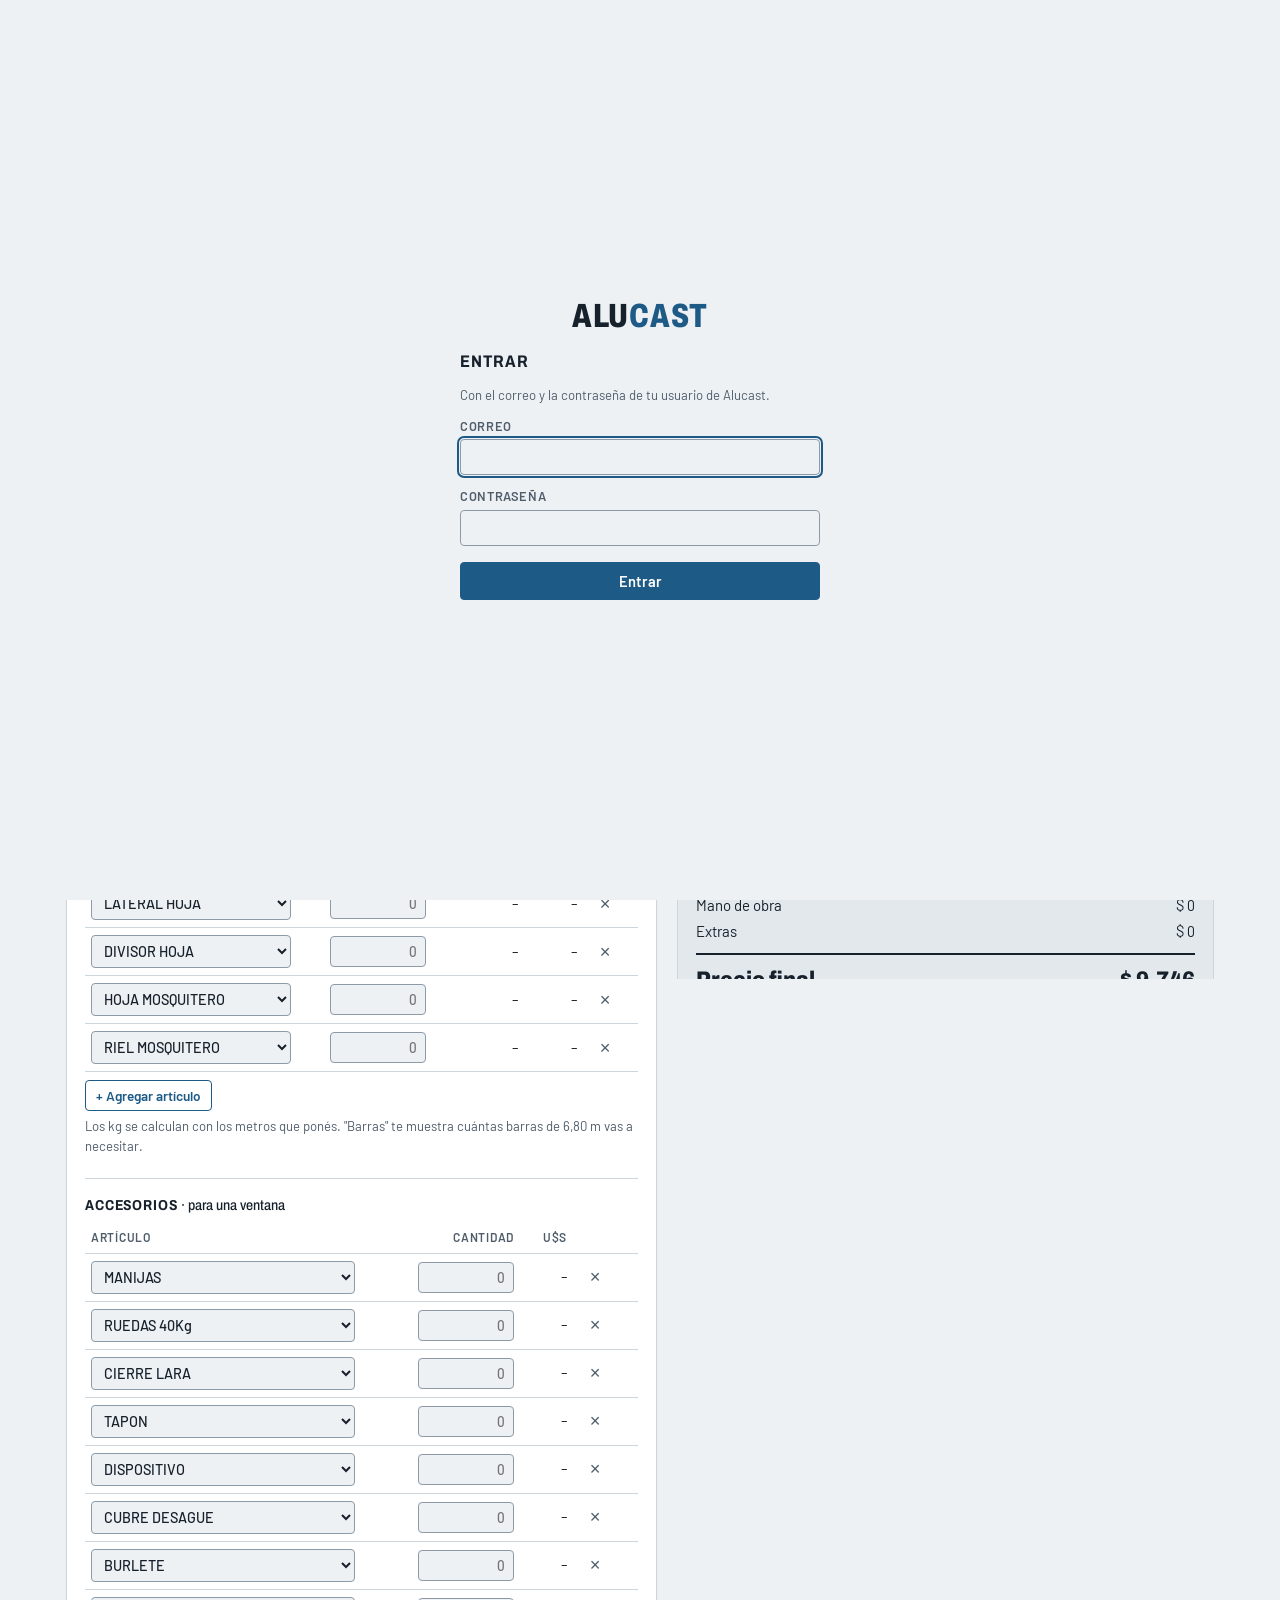
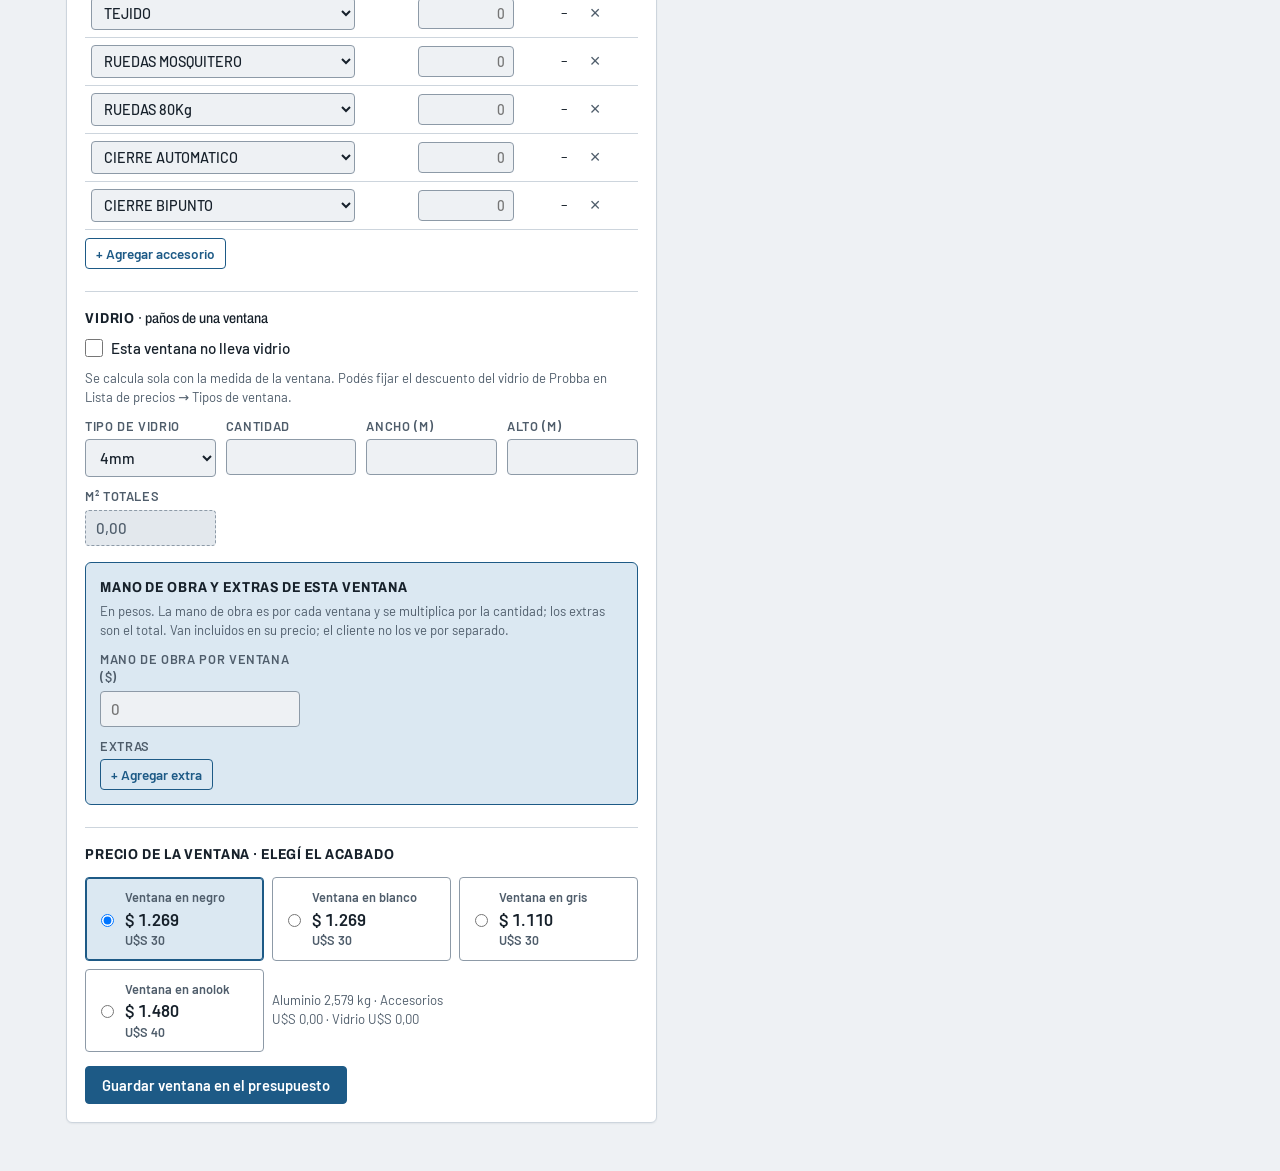
<file: fuente/codigo-fuente/resources/index.html>
<!doctype html>
<html lang="es">
<head>
  <meta charset="utf-8">
  <meta name="viewport" content="width=device-width,initial-scale=1,viewport-fit=cover">
  <!-- Seguridad: solo se ejecuta el código de la propia app (nada de afuera ni insertado en la página) -->
  <meta http-equiv="Content-Security-Policy" content="default-src 'self'; script-src 'self'; style-src 'self' 'unsafe-inline'; img-src 'self' data:; font-src 'self'; connect-src 'self' ws: http://127.0.0.1:* http://localhost:* https://joedpfvixhxbegdtgpky.supabase.co; object-src 'none'; base-uri 'none'; form-action 'none'">
  <meta name="theme-color" content="#1d5a86">
  <title>Presupuestos Alucast</title>
  <link rel="icon" type="image/png" href="icon-512.png">
  <link rel="stylesheet" href="css/estilos.css">
</head>
<body>

<div class="wrap">
  <header class="brand">
    <div class="marca">
      <!-- Menú desplegable (arriba a la izquierda) -->
      <div class="menu">
        <button class="menu-btn" id="menu-btn" aria-expanded="false" aria-controls="menu-panel" aria-label="Abrir menú">
          <span aria-hidden="true"></span><span aria-hidden="true"></span><span aria-hidden="true"></span>
        </button>
      </div>
      <div>
        <h1 class="logo">Alu<span>cast</span></h1>
        <div class="sub">Aberturas de aluminio · Presupuestador</div>
      </div>
    </div>
    <nav class="tabs" role="tablist" aria-label="Secciones">
      <button class="tab" role="tab" id="t-presu" aria-controls="v-presu" aria-selected="true">Presupuesto</button>
      <button class="tab" role="tab" id="t-hist" aria-controls="v-hist" aria-selected="false" tabindex="-1">Guardados</button>
      <button class="tab" role="tab" id="t-entregas" aria-controls="v-entregas" aria-selected="false" tabindex="-1">Por entregar <span class="badge" id="badge-ent" hidden></span></button>
      <button class="tab" role="tab" id="t-precios" aria-controls="v-precios" aria-selected="false" tabindex="-1">Lista de precios</button>
      <button class="tab" role="tab" id="t-backup" aria-controls="v-backup" aria-selected="false" tabindex="-1">Ajustes y copia</button>
    </nav>
  </header>

  <!-- ================= PRESUPUESTO ================= -->
  <div id="v-presu" class="grid" role="tabpanel" aria-labelledby="t-presu">
    <div class="stack">
      <section class="panel" id="dolar-box">
        <div class="dolar">
          <h2>Dólar</h2>
          <div class="dolar-ctrl" role="group" aria-label="Cotización del dólar">
            <button class="btn ghost flecha" id="d-bajar" aria-label="Bajar el dólar 0,50">▼</button>
            <output class="dolar-valor" id="d-valor" aria-live="polite"></output>
            <button class="btn ghost flecha" id="d-subir" aria-label="Subir el dólar 0,50">▲</button>
          </div>
          <span class="note">Las flechas suben o bajan $ 0,50</span>
        </div>
      </section>

      <section class="panel" id="cliente">
        <h2>Cliente</h2>
        <div class="fields">
          <label>Nombre<input id="c-nombre" autocomplete="off"></label>
          <label>Teléfono<input id="c-tel" inputmode="tel" autocomplete="off"></label>
          <label>Fecha<input id="c-fecha" type="date"></label>
        </div>
      </section>

      <section class="panel" id="form-ventana">
        <h2 id="v-titulo">Nueva ventana</h2>
        <h3>Tipo de ventana</h3>
        <select class="lineas" aria-label="Tipo de ventana" id="lineas"></select>
        <div class="confirm arriba" id="aviso-linea" hidden></div>
        <div class="fields">
          <label>Nombre de la ventana<input id="v-nombre" placeholder="Ej: Dormitorio" autocomplete="off"></label>
          <label>Cantidad de ventanas<input id="v-cant" type="text" inputmode="decimal" autocomplete="off"></label>
          <label>Ancho (m)<input id="v-ancho" type="text" inputmode="decimal" autocomplete="off"></label>
          <label>Alto (m)<input id="v-alto" type="text" inputmode="decimal" autocomplete="off"></label>
          <label class="ancho-total">Observaciones<input id="v-obs" placeholder="Ej: Con reja, lado derecho fijo" autocomplete="off"></label>
        </div>

        <h3>Aluminio <small>· metros para una ventana</small></h3>
        <div class="tbl-wrap">
          <table class="lines">
            <thead><tr><th>Artículo</th><th class="n">Metros</th><th class="n" id="ab-head">Barras</th><th class="n">Kg</th><th><span class="sr">Quitar</span></th></tr></thead>
            <tbody id="l-alu"></tbody>
          </table>
        </div>
        <button class="btn ghost sm mas" id="add-alu">+ Agregar artículo</button>
        <p class="note" id="nota-barra"></p>

        <h3>Accesorios <small>· para una ventana</small></h3>
        <div class="tbl-wrap">
          <table class="lines">
            <thead><tr><th>Artículo</th><th class="n">Cantidad</th><th class="n">U$S</th><th><span class="sr">Quitar</span></th></tr></thead>
            <tbody id="l-acc"></tbody>
          </table>
        </div>
        <button class="btn ghost sm mas" id="add-acc-l">+ Agregar accesorio</button>

        <h3>Vidrio <small>· paños de una ventana</small></h3>
        <label class="check"><input type="checkbox" id="v-sinvidrio"> Esta ventana no lleva vidrio</label>
        <p class="note intro" id="nota-vid"></p>
        <div class="fields" id="vid-campos">
          <label>Tipo de vidrio<select id="g-tipo"></select></label>
          <label>Cantidad<input id="g-cant" type="text" inputmode="decimal" autocomplete="off"></label>
          <label>Ancho (m)<input id="g-ancho" type="text" inputmode="decimal" autocomplete="off"></label>
          <label>Alto (m)<input id="g-alto" type="text" inputmode="decimal" autocomplete="off"></label>
          <label><span id="g-m2-et">M² totales</span><input id="g-m2" readonly tabindex="-1"></label>
        </div>

        <div class="mo-box" id="mo-box">
          <h3>Mano de obra y extras de esta ventana</h3>
          <p class="note intro">En pesos. La mano de obra es por cada ventana y se multiplica por la cantidad; los extras son el total. Van incluidos en su precio; el cliente no los ve por separado.</p>
          <label class="mo-campo">Mano de obra por ventana ($)<input id="v-mo" data-pesos type="text" inputmode="decimal" autocomplete="off" placeholder="0"></label>
          <div class="mo-titulo">Extras</div>
          <div id="v-exs"></div>
          <button class="btn ghost sm" id="add-ex">+ Agregar extra</button>
        </div>

        <h3>Precio de la ventana · elegí el acabado</h3>
        <div class="fin" id="fin" role="radiogroup" aria-label="Acabado"></div>
        <p class="sr" id="fin-vivo" aria-live="polite"></p>

        <div class="actions">
          <button class="btn" id="btn-add">Agregar al presupuesto</button>
          <button class="btn ghost" id="btn-cancel" hidden>Cancelar edición</button>
        </div>
        <p class="error" id="form-error" role="alert" hidden></p>
        <div class="confirm" id="conf-mo" role="alertdialog" aria-labelledby="conf-mo-txt" hidden>
          <span id="conf-mo-txt">Esta ventana no tiene mano de obra ni extras. ¿La guardás igual?</span>
          <button class="btn sm" id="conf-mo-cargar">Cargar mano de obra</button>
          <button class="btn ghost sm" id="conf-mo-si">Guardar sin mano de obra</button>
        </div>
      </section>
    </div>

    <div class="stack columna-presupuesto">
      <section class="panel">
        <div class="quote-head">
          <div><h2 id="q-h" tabindex="-1">Presupuesto</h2><div class="qnum" id="q-num"></div></div>
          <div class="muted der"><div id="q-fecha"></div><div id="q-cli"></div></div>
        </div>
        <div class="tbl-wrap">
          <table>
            <thead><tr><th>#</th><th>Ventana</th><th class="n">Precio</th><th><span class="sr">Acciones</span></th></tr></thead>
            <tbody id="items"></tbody>
          </table>
        </div>
        <p class="note" id="juntar-info" hidden></p>
        <div class="juntar" id="juntar" hidden>
          <label>Nombre del conjunto<input id="juntar-nombre" autocomplete="off" placeholder="Ej: FV1"></label>
          <button class="btn sm" id="juntar-btn">Juntar en un solo precio</button>
          <button class="btn ghost sm" id="juntar-cancelar">Cancelar</button>
        </div>
        <div class="moneda-fila precio-en">
          <span class="moneda-et" id="q-moneda-et">Precio en</span>
          <div class="tabs moneda" role="group" aria-labelledby="q-moneda-et" id="q-moneda">
            <button class="tab" data-qmoneda="UYU" aria-pressed="true">$ Pesos</button>
            <button class="tab" data-qmoneda="USD" aria-pressed="false">U$S Dólares</button>
          </div>
        </div>
        <div class="totals" id="totales"></div>
        <div class="actions">
          <button class="btn" id="btn-guardar">Guardar</button>
          <button class="btn" id="btn-pdf">Descargar PDF</button>
          <button class="btn ghost" id="btn-copiar">Copiar para WhatsApp</button>
          <button class="btn warn quieto" id="btn-nuevo">Borrar / Nuevo</button>
        </div>
        <div class="confirm" id="conf-nuevo" role="alertdialog" aria-labelledby="conf-nuevo-txt" hidden>
          <span id="conf-nuevo-txt"></span>
          <button class="btn warn" id="conf-si">Sí, borrar</button>
          <button class="btn ghost" id="conf-no">Cancelar</button>
        </div>
        <textarea id="copia" hidden readonly aria-label="Texto para WhatsApp"></textarea>
      </section>

      <section class="panel especs" id="especs-box">
        <h2>Especificaciones</h2>
        <p class="note intro">Salen en el PDF de este presupuesto. Cargalas antes de enviarlo (ej.: color de vidrio, plazo de entrega, forma de pago).</p>
        <div id="especs"></div>
        <button class="btn ghost sm" id="add-espec">+ Agregar especificación</button>
      </section>

      <section class="panel interno">
        <h2>Resumen interno</h2>
        <p class="note intro">Solo lo ves vos. La mano de obra y los extras se cargan en cada ventana y van incluidos en su precio; el cliente no los ve por separado.</p>
        <div id="extras-viejos" hidden>
          <p class="note intro">Extras generales de este presupuesto (de la versión anterior):</p>
          <div id="extras"></div>
        </div>
        <div class="totals" id="interno"></div>
      </section>
    </div>
  </div>

  <!-- ================= GUARDADOS ================= -->
  <section id="v-hist" class="panel" role="tabpanel" aria-labelledby="t-hist" hidden>
    <h2>Presupuestos guardados</h2>
    <p class="note intro">Cuando el cliente acepte, tocá "Aceptado", poné la fecha de entrega y el trabajo pasa a "Por entregar".</p>
    <div id="hist"></div>
  </section>

  <!-- ================= POR ENTREGAR ================= -->
  <div id="v-entregas" class="stack" role="tabpanel" aria-labelledby="t-entregas" hidden>
    <section class="panel">
      <div class="quote-head abajo"><h2>Por entregar</h2>
        <label>Mes de entrega<select id="mes-ent"></select></label></div>
      <div id="ent"></div>
    </section>
    <section class="panel">
      <div class="quote-head abajo"><h2>Entregados</h2>
        <label>Mes en que se entregó<select id="mes-ok"></select></label></div>
      <div id="ent-ok"></div>
    </section>
  </div>

  <!-- ================= LISTA DE PRECIOS ================= -->
  <div id="v-precios" class="stack" role="tabpanel" aria-labelledby="t-precios" hidden>
    <section class="panel">
      <h2>Parámetros</h2>
      <div class="fields" id="p-gen"></div>
    </section>
    <section class="panel">
      <h2>Tipos de ventana</h2>
      <div class="tabs" role="group" aria-label="Tipo de ventana a editar" id="p-lineas"></div>
      <div class="actions base">
        <label class="p-nombre">Nombre del tipo<input id="p-lnombre" autocomplete="off"></label>
        <label class="p-desc">Descuento vidrio ancho (m)<input id="p-desca" data-desc="descA" type="text" inputmode="decimal" autocomplete="off" placeholder="0"></label>
        <label class="p-desc">Descuento vidrio alto (m)<input id="p-desch" data-desc="descH" type="text" inputmode="decimal" autocomplete="off" placeholder="0"></label>
        <label class="p-desc">Vidrio que usa<select id="p-vdef"></select></label>
        <button class="btn ghost sm" id="p-ldup">Duplicar este tipo</button>
        <button class="btn warn sm" id="p-ldel">Borrar este tipo</button>
      </div>
      <div class="confirm" id="p-ldel-conf" role="alertdialog" aria-labelledby="p-ldel-txt" hidden>
        <span id="p-ldel-txt">¿Borrar este tipo de ventana con todos sus perfiles y accesorios?</span>
        <button class="btn warn sm" id="p-ldel-si">Sí, borrar</button>
        <button class="btn ghost sm" id="p-ldel-no">Cancelar</button>
      </div>
    </section>
    <section class="panel">
      <h2>Aluminio · <span id="p-lt1"></span></h2>
      <div class="tbl-wrap">
        <table class="edit">
          <thead id="p-perf-head"></thead>
          <tbody id="p-perf"></tbody>
        </table>
      </div>
      <p class="note">Podés cambiar los kg por metro (o los kg de la barra entera: se calculan uno del otro) y el precio por kg de cada artículo en cada acabado. Si dejás vacío un precio, usa el precio general del acabado (en Parámetros, arriba). Debajo de cada precio ves cuánto sale el metro.</p>
      <button class="btn ghost sm mas" id="add-perf">+ Agregar perfil</button>
    </section>
    <section class="panel">
      <h2>Accesorios · <span id="p-lt2"></span></h2>
      <div class="tbl-wrap">
        <table class="edit">
          <thead><tr><th>Artículo</th><th class="n">Precio U$S / unidad</th><th><span class="sr">Quitar</span></th></tr></thead>
          <tbody id="p-acc"></tbody>
        </table>
      </div>
      <button class="btn ghost sm mas" id="add-acc">+ Agregar accesorio</button>
    </section>
    <section class="panel">
      <h2>Vidrios</h2>
      <div class="tbl-wrap">
        <table class="edit">
          <thead><tr><th>Tipo de vidrio</th><th>Se cobra por</th><th class="n">Precio U$S</th><th><span class="sr">Quitar</span></th></tr></thead>
          <tbody id="p-vid"></tbody>
        </table>
      </div>
      <button class="btn ghost sm mas" id="add-vid">+ Agregar vidrio</button>
    </section>
    <div class="actions arriba"><button class="btn ghost" id="btn-reset-precios">Volver a los precios de la planilla</button></div>
  </div>

  <!-- ================= CONTROL DE GASTOS (se abre desde el menú) ================= -->
  <div id="v-gastos" class="stack" aria-labelledby="g-h" hidden>
    <section class="panel">
      <h2 id="g-h" tabindex="-1">Control de gastos</h2>
      <div class="saldos" id="saldos"></div>
    </section>

    <section class="panel" id="g-deudores">
      <div class="quote-head abajo">
        <div><h2>Deudores por ventas</h2><p class="note intro">Cada cliente que te debe es una cuenta. El total de arriba es la suma de todos.</p></div>
      </div>
      <label class="check"><input type="checkbox" id="d-ver-cero"> Mostrar los que están en 0 <span class="muted" id="d-cero-info"></span></label>
      <div id="deudores"></div>
      <div class="d-alta">
        <label class="d-alta-n">Agregar deudor<input id="d-nuevo" autocomplete="off" placeholder="Nombre del cliente"></label>
        <button class="btn ghost" id="d-agregar">＋ Agregar</button>
      </div>
    </section>

    <section class="panel" id="g-acreedores">
      <div class="quote-head abajo">
        <div><h2>Plata que debo</h2><p class="note intro">Cada uno al que le debés es una cuenta (ej.: un proveedor). El total de arriba es la suma de todas.</p></div>
      </div>
      <label class="check"><input type="checkbox" id="a-ver-cero"> Mostrar los que están en 0 <span class="muted" id="a-cero-info"></span></label>
      <div id="acreedores"></div>
      <div class="d-alta">
        <label class="d-alta-n">Agregar cuenta<input id="a-nuevo" autocomplete="off" placeholder="A quién le debés (ej.: Aluminios del Uruguay)"></label>
        <button class="btn ghost" id="a-agregar">＋ Agregar</button>
      </div>
    </section>

    <section class="panel" id="g-form">
      <h2>Nuevo movimiento</h2>
      <div class="tabs tipo-mov" role="group" aria-label="Tipo de movimiento" id="g-tipo-mov">
        <button class="tab" data-tipo="entrada" aria-pressed="true">Entra plata</button>
        <button class="tab" data-tipo="salida" aria-pressed="false">Sale plata</button>
        <button class="tab" data-tipo="pase" aria-pressed="false">Pasar de una a otra</button>
      </div>
      <p class="note intro" id="g-ayuda"></p>
      <div class="moneda-fila">
        <span class="moneda-et" id="g-moneda-et">Moneda</span>
        <div class="tabs moneda" role="group" aria-labelledby="g-moneda-et" id="g-moneda">
          <button class="tab" data-moneda="UYU" aria-pressed="true">$ Pesos</button>
          <button class="tab" data-moneda="USD" aria-pressed="false">U$S Dólares</button>
        </div>
      </div>
      <div class="fields">
        <label id="g-desde-l">Sale de<select id="g-desde"></select></label>
        <label id="g-hacia-l">Entra a<select id="g-hacia"></select></label>
        <label id="g-nuevo-l" hidden><span id="g-nuevo-et">Nombre del deudor nuevo</span><input id="g-nuevo" autocomplete="off" placeholder="Ej: Juan Pérez"></label>
        <label><span id="g-monto-et">Monto ($)</span><input id="g-monto" data-pesos type="text" inputmode="decimal" autocomplete="off" placeholder="0"></label>
        <label>Fecha<input id="g-fecha" type="date"></label>
        <label class="ancho-total">Descripción<input id="g-desc" autocomplete="off" placeholder="Ej: Compra de perfiles, seña de Pérez, sueldo…"></label>
      </div>
      <div class="actions">
        <button class="btn" id="g-guardar">Guardar movimiento</button>
      </div>
      <p class="error" id="g-error" role="alert" hidden></p>
    </section>

    <section class="panel">
      <div class="quote-head abajo"><h2>Movimientos</h2>
        <div class="g-ver">
          <label>Ver<select id="g-filtro"></select></label>
          <button class="btn ghost sm" id="g-estado" hidden>Imprimir estado de cuenta</button>
        </div></div>
      <div class="tbl-wrap">
        <table>
          <thead><tr><th>Fecha</th><th>Descripción</th><th>Cuenta</th><th class="n col-uyu">Pesos ($)</th><th class="n col-usd">Dólares (U$S)</th><th><span class="sr">Borrar</span></th></tr></thead>
          <tbody id="g-lista"></tbody>
        </table>
      </div>
    </section>
  </div>

  <!-- ================= AJUSTES Y COPIA ================= -->
  <div id="v-backup" class="stack" role="tabpanel" aria-labelledby="t-backup" hidden>
    <section class="panel">
      <h2>Tu cuenta</h2>
      <p class="note intro">Tus presupuestos, precios y gastos se guardan en la nube y se ven igual en la compu, la Mac, la tablet y la web. Sin internet seguís trabajando y se sincroniza cuando vuelve la conexión.</p>
      <div class="nube-fila">
        <div><span class="nube-et">Entraste como</span> <b id="nube-email">—</b></div>
        <div class="nube-estado" id="nube-estado" aria-live="polite"></div>
      </div>
      <div class="actions arriba">
        <button class="btn ghost" id="nube-ahora">Sincronizar ahora</button>
        <button class="btn warn sm" id="nube-salir">Cerrar sesión</button>
      </div>
      <p class="note" id="nube-respaldo" hidden>Antes de conectarse por primera vez, esta compu guardó una copia de lo que tenía. <button class="btn ghost sm" id="nube-recuperar">Ver la copia de antes de la nube</button></p>
    </section>
    <section class="panel">
      <h2>Tus datos en el PDF</h2>
      <p class="note intro">Esto aparece en el PDF del presupuesto que le mandás al cliente. Lo que dejes vacío no se muestra.</p>
      <div class="fields anchos" id="empresa">
        <label>Nombre del negocio<input data-emp="nombre" autocomplete="organization"></label>
        <label>Teléfono / WhatsApp<input data-emp="tel" inputmode="tel" autocomplete="tel"></label>
        <label>Dirección o ciudad<input data-emp="dir" autocomplete="street-address"></label>
        <label>Email o RUT<input data-emp="extra" autocomplete="email"></label>
        <label>Validez del presupuesto (días)<input data-emp="validez" type="text" inputmode="decimal" autocomplete="off"></label>
        <label class="ancho-total">Especificaciones fijas (salen en todos los presupuestos, una por línea)<textarea data-emp="condiciones" placeholder="Ej: Forma de pago: 50% de seña y 50% al entregar"></textarea></label>
      </div>
    </section>
    <section class="panel">
      <h2>Copia de seguridad</h2>
      <p class="note intro">Para pasar tus presupuestos y precios a otra compu, exportá la copia acá y abrila en la otra con "Importar copia".</p>
      <div class="actions arriba">
        <button class="btn" id="bk-exp">Exportar copia</button>
        <button class="btn ghost" id="bk-imp-btn">Importar copia</button>
        <input type="file" id="bk-imp" accept=".json,application/json" hidden>
      </div>
      <div class="confirm" id="bk-conf" role="alertdialog" aria-labelledby="bk-txt" hidden><span id="bk-txt"></span><button class="btn warn sm" id="bk-si">Sí, reemplazar</button><button class="btn ghost sm" id="bk-no">Cancelar</button></div>
    </section>
  </div>
</div>

<!-- ================= MENÚ LATERAL (se abre con ☰ arriba a la izquierda) ================= -->
<div class="cajon-fondo" id="menu-fondo"></div>
<nav class="cajon" id="menu-panel" aria-label="Menú" aria-hidden="true" inert>
  <div class="cajon-cab">
    <div class="logo">Alu<span>cast</span></div>
    <button class="cajon-cerrar" id="menu-cerrar" aria-label="Cerrar menú">
      <svg viewBox="0 0 24 24" aria-hidden="true"><path d="M6 6l12 12M18 6L6 18"/></svg>
    </button>
  </div>

  <section class="cajon-sec">
    <button class="sec-cab" id="m-presu-btn" aria-expanded="true" aria-controls="m-presu">
      <span class="sec-ico"><svg viewBox="0 0 24 24" aria-hidden="true"><path d="M7 3h7l5 5v13H7z"/><path d="M14 3v5h5M10 13h6M10 17h6"/></svg></span>
      <span class="sec-txt"><span class="sec-t">Presupuestos</span><span class="sec-s">Elegí el tipo de abertura</span></span>
      <span class="sec-chev" aria-hidden="true"></span>
    </button>
    <div class="sec-cuerpo" id="m-presu"></div>
  </section>

  <section class="cajon-sec">
    <button class="sec-cab" id="m-gastos-btn" aria-expanded="true" aria-controls="m-gastos">
      <span class="sec-ico"><svg viewBox="0 0 24 24" aria-hidden="true"><path d="M3 7h15a3 3 0 0 1 3 3v8a2 2 0 0 1-2 2H5a2 2 0 0 1-2-2z"/><path d="M3 7l12-3v3M16 14h2"/></svg></span>
      <span class="sec-txt"><span class="sec-t">Control de gastos</span><span class="sec-s">Saldos al día</span></span>
      <span class="sec-chev" aria-hidden="true"></span>
    </button>
    <div class="sec-cuerpo" id="m-gastos"></div>
  </section>
</nav>

<div class="toast" id="toast" role="status" aria-live="polite"></div>

<!-- ================= INICIO DE SESIÓN (tapa la app hasta que entrás) ================= -->
<div class="login" id="login" role="dialog" aria-modal="true" aria-labelledby="login-h" hidden>
  <form class="login-caja panel" id="login-form" novalidate>
    <div class="logo">Alu<span>cast</span></div>
    <h2 id="login-h">Entrar</h2>
    <p class="note intro">Con el correo y la contraseña de tu usuario de Alucast.</p>
    <label>Correo<input id="login-email" type="email" autocomplete="username" inputmode="email"></label>
    <label>Contraseña<input id="login-clave" type="password" autocomplete="current-password"></label>
    <button class="btn" id="login-entrar" type="submit">Entrar</button>
    <p class="error" id="login-error" role="alert" hidden></p>
  </form>
</div>


<script src="js/neutralino.js"></script>
<script src="js/plataforma.js"></script>
<script src="js/utilidades.js"></script>
<script src="js/lista-fabrica.js"></script>
<script src="js/datos.js"></script>
<script src="js/calculo.js"></script>
<script src="js/ventana.js"></script>
<script src="js/presupuesto.js"></script>
<script src="js/trabajos.js"></script>
<script src="js/precios.js"></script>
<script src="js/dolar.js"></script>
<script src="js/copia.js"></script>
<script src="js/jspdf.umd.min.js"></script>
<script src="js/pdf.js"></script>
<script src="js/gastos.js"></script>
<script src="js/menu.js"></script>
<script src="js/nube.js"></script>
<script src="js/app.js"></script>
</body>
</html>
</file>
<file: fuente/codigo-fuente/resources/css/estilos.css>
/* =========================================================================
   Alucast · estilos
   Layout: banda de marca arriba; dos columnas (carga de ventana |
   presupuesto en vivo) que se apilan en pantallas angostas.
   ========================================================================= */

/* ---- Tipografías (incluidas en la app, funcionan sin internet) ---- */
@font-face { font-family: "Archivo"; src: url(../fonts/archivo-latin-wdth-normal.woff2) format("woff2"); font-weight: 100 900; font-stretch: 62% 125%; font-display: swap; }
@font-face { font-family: "Barlow"; src: url(../fonts/barlow-latin-400-normal.woff2) format("woff2"); font-weight: 400; font-display: swap; }
@font-face { font-family: "Barlow"; src: url(../fonts/barlow-latin-500-normal.woff2) format("woff2"); font-weight: 500; font-display: swap; }
@font-face { font-family: "Barlow"; src: url(../fonts/barlow-latin-600-normal.woff2) format("woff2"); font-weight: 600; font-display: swap; }

/* ---- Colores ----
   --line: separadores; --field-line: borde de campos (contraste ≥ 3:1). */
:root {
  color-scheme: light;
  --bg: #eef1f4; --surface: #ffffff; --sunk: #e3e8ed; --line: #cdd5dd; --field-line: #8d9aa7;
  --fg: #17212b; --muted: #4f5d6b; --accent: #1d5a86; --accent-ink: #ffffff; --accent-soft: #dbe8f2;
  --danger: #b3261e; --danger-soft: #f6e1df;
  --c-caja: #2f855a; --c-banco: #1d5a86; --c-calle: #b7791f;
  --shadow: 0 1px 2px rgb(23 33 43 / .06);
  --display: "Archivo", "Arial Narrow", system-ui, sans-serif;
  --body: "Barlow", system-ui, -apple-system, "Segoe UI", sans-serif;
  --field-w: 200px;
}
@media (prefers-color-scheme: dark) {
  :root:not([data-theme="light"]) {
    --bg: #11171d; --surface: #18212a; --sunk: #0d1318; --line: #33414e; --field-line: #51616f;
    --fg: #e6ecf1; --muted: #97a6b4; --accent: #6fb0de; --accent-ink: #0b1620; --accent-soft: #1b3346;
    --danger: #ef8a83; --danger-soft: #3a1f1f; --shadow: none; color-scheme: dark;
    --c-caja: #68d391; --c-banco: #6fb0de; --c-calle: #f6c26b;
  }
}
:root[data-theme="dark"] {
  --bg: #11171d; --surface: #18212a; --sunk: #0d1318; --line: #33414e; --field-line: #51616f;
  --fg: #e6ecf1; --muted: #97a6b4; --accent: #6fb0de; --accent-ink: #0b1620; --accent-soft: #1b3346;
  --danger: #ef8a83; --danger-soft: #3a1f1f; --shadow: none; color-scheme: dark;
    --c-caja: #68d391; --c-banco: #6fb0de; --c-calle: #f6c26b;
}

/* ---- Base ---- */
* { box-sizing: border-box; }
[hidden] { display: none !important; }
body {
  margin: 0;
  background: var(--bg); color: var(--fg);
  font-family: var(--body); font-size: 15px; line-height: 1.45;
  -webkit-font-smoothing: antialiased;
}
/* Barlow viene en 400/500/600: la negrita usa 600 (si no, el navegador la "inventa" y se ve borrosa) */
b, strong { font-weight: 600; }
.wrap { max-width: 1180px; margin: 0 auto; padding: 20px 16px 48px; }
/* Solo para lectores de pantalla */
.sr { position: absolute; width: 1px; height: 1px; overflow: hidden; clip: rect(0 0 0 0); white-space: nowrap; }

/* ---- Encabezado y pestañas ---- */
header.brand {
  display: flex; flex-wrap: wrap; align-items: flex-end; justify-content: space-between; gap: 12px;
  padding-bottom: 16px; border-bottom: 3px solid var(--accent); margin-bottom: 18px;
}
.marca { display: flex; align-items: center; gap: 14px; }

/* ---- Menú lateral (se abre con ☰ arriba a la izquierda) ---- */
.menu-btn {
  width: 44px; height: 44px; display: flex; flex-direction: column; justify-content: center; align-items: center; gap: 5px;
  background: var(--surface); border: 1px solid var(--field-line); border-radius: 8px; cursor: pointer;
  transition: background-color .15s, border-color .15s;
}
.menu-btn span { display: block; width: 20px; height: 2px; background: var(--fg); border-radius: 2px; }
.menu-btn:hover { background: var(--sunk); border-color: var(--accent); }

.cajon-fondo {
  position: fixed; inset: 0; z-index: 60; background: rgb(10 16 22 / .45);
  opacity: 0; visibility: hidden; transition: opacity .25s, visibility .25s;
}
.cajon {
  position: fixed; top: 0; left: 0; bottom: 0; z-index: 61; width: 340px; max-width: 88vw;
  display: flex; flex-direction: column; gap: 6px; overflow-y: auto;
  background: var(--surface); border-right: 1px solid var(--line); box-shadow: 12px 0 40px rgb(0 0 0 / .22);
  padding: 18px 16px 24px;
  transform: translateX(-104%); visibility: hidden;
  transition: transform .28s cubic-bezier(.2, .8, .2, 1), visibility .28s;
}
body.menu-abierto .cajon { transform: none; visibility: visible; }
body.menu-abierto .cajon-fondo { opacity: 1; visibility: visible; }
body.menu-abierto { overflow: hidden; }

.cajon-cab { display: flex; align-items: center; justify-content: space-between; padding: 0 2px 12px; margin-bottom: 4px; border-bottom: 3px solid var(--accent); }
.cajon-cab .logo { font-size: 1.6rem; }
.cajon-cerrar { width: 38px; height: 38px; display: grid; place-items: center; border: none; background: none; border-radius: 8px; color: var(--muted); cursor: pointer; }
.cajon-cerrar:hover { background: var(--sunk); color: var(--fg); }
.cajon svg { width: 20px; height: 20px; fill: none; stroke: currentColor; stroke-width: 1.8; stroke-linecap: round; stroke-linejoin: round; }

.cajon-sec { padding: 6px 0; }
.cajon-sec + .cajon-sec { border-top: 1px solid var(--line); padding-top: 12px; }
.sec-cab {
  width: 100%; display: flex; align-items: center; gap: 12px; padding: 8px 6px; border: none; background: none;
  border-radius: 8px; color: var(--fg); cursor: pointer; text-align: left; font: inherit;
}
.sec-cab:hover { background: var(--sunk); }
.sec-ico { width: 38px; height: 38px; flex: none; display: grid; place-items: center; border-radius: 10px; background: var(--accent-soft); color: var(--accent); }
.sec-txt { display: flex; flex-direction: column; min-width: 0; }
.sec-t { font-family: var(--display); font-stretch: 85%; font-weight: 700; font-size: 1rem; text-transform: uppercase; letter-spacing: .05em; }
.sec-s { font-size: .82rem; color: var(--muted); }
.sec-chev { margin-left: auto; width: 8px; height: 8px; border-right: 2px solid var(--muted); border-bottom: 2px solid var(--muted); transform: rotate(45deg) translate(-2px, -2px); transition: transform .2s; }
.sec-cab[aria-expanded="false"] .sec-chev { transform: rotate(-45deg); }
.sec-cuerpo { padding: 8px 2px 4px; }

/* Tipos de abertura: tarjetas de a dos */
.tipos { display: grid; grid-template-columns: 1fr 1fr; gap: 8px; }
.tipo {
  display: flex; align-items: center; gap: 10px; padding: 11px 12px; min-height: 52px;
  border: 1px solid var(--line); border-radius: 10px; background: var(--bg); color: var(--fg);
  font: 600 .9rem var(--body); text-align: left; cursor: pointer;
  transition: border-color .15s, background-color .15s, transform .15s;
}
.tipo:hover { border-color: var(--accent); background: var(--accent-soft); }
.tipo:active { transform: scale(.98); }
.tipo.actual { border-color: var(--accent); box-shadow: inset 0 0 0 1px var(--accent); }
.tipo-ico { color: var(--accent); display: grid; place-items: center; flex: none; }
.tipo-n { line-height: 1.2; }

/* Cuentas con saldo */
.cuentas { display: flex; flex-direction: column; border: 1px solid var(--line); border-radius: 10px; overflow: hidden; }
.cuenta {
  display: flex; align-items: center; gap: 10px; padding: 12px 14px; border: none; background: var(--bg);
  color: var(--fg); font: 500 .95rem var(--body); text-align: left; cursor: pointer; transition: background-color .15s;
}
.cuenta + .cuenta { border-top: 1px solid var(--line); }
button.cuenta:hover { background: var(--accent-soft); }
.cuenta.total { cursor: default; background: var(--sunk); font-weight: 600; }
/* Cada deudor, debajo de "Deudores por ventas" */
.cuenta.sub { padding: 8px 14px 8px 34px; font-size: .88rem; color: var(--muted); }
.cuenta.sub + .cuenta.sub { border-top-style: dashed; }
.cuenta.sub .cuenta-v { font-size: .92rem; font-weight: 600; color: var(--fg); }
.cuenta-punto { width: 10px; height: 10px; border-radius: 50%; flex: none; }
.cuenta-punto.caja { background: var(--c-caja); }
.cuenta-punto.banco { background: var(--c-banco); }
.cuenta-punto.calle { background: var(--c-calle); }
.cuenta-punto.debo { background: var(--danger); }
.cuenta-n { flex: 1; min-width: 0; }
.cuenta.total .cuenta-n { padding-left: 20px; text-transform: uppercase; letter-spacing: .05em; font-size: .8rem; color: var(--muted); }
.cuenta-v { font-family: var(--display); font-stretch: 85%; font-weight: 700; font-size: 1.05rem; font-variant-numeric: tabular-nums; white-space: nowrap; }
.cargar-mov { width: 100%; margin-top: 10px; padding: 11px 16px; border-radius: 10px; }
.negativo { color: var(--danger); }

@media (prefers-reduced-motion: reduce) { .cajon, .cajon-fondo, .sec-chev, .tipo { transition: none; } }

/* ---- Control de gastos ---- */
.saldos { display: grid; grid-template-columns: repeat(auto-fit, minmax(180px, 1fr)); gap: 10px; }
.saldo {
  display: flex; flex-direction: column; gap: 2px; text-align: left; padding: 14px; border-radius: 6px;
  border: 1px solid var(--field-line); background: var(--bg); color: var(--fg); font: inherit; cursor: pointer;
  transition: border-color .15s, background-color .15s;
}
button.saldo:hover { border-color: var(--accent); }
.saldo.activo { border-color: var(--accent); background: var(--accent-soft); box-shadow: inset 0 0 0 1px var(--accent); }
.saldo.total { cursor: default; background: var(--sunk); border-style: dashed; }
.saldo-n .cuenta-punto { display: inline-block; margin-right: 7px; vertical-align: 1px; }
.saldo-n { font-size: .8rem; font-weight: 600; text-transform: uppercase; letter-spacing: .05em; color: var(--muted); }
.saldo-v { font-family: var(--display); font-stretch: 85%; font-weight: 800; font-size: 1.6rem; font-variant-numeric: tabular-nums; }
.saldo.negativo .saldo-v { color: var(--danger); }
.tipo-mov { margin-bottom: 10px; }

/* Deudores por ventas: una fila por cliente */
.deudores { display: grid; grid-template-columns: repeat(auto-fill, minmax(260px, 1fr)); gap: 8px; }
.deudor {
  display: flex; align-items: center; gap: 6px; padding: 6px 6px 6px 4px;
  border: 1px solid var(--line); border-radius: 8px; background: var(--bg);
}
.deudor.activo { border-color: var(--accent); box-shadow: inset 0 0 0 1px var(--accent); }
.deudor-n { flex: 1; min-width: 0; border-color: transparent; background: none; font-weight: 600; }
.deudor-n:hover { border-color: var(--line); }
.deudor-v {
  border: none; background: none; cursor: pointer; padding: 6px 8px; border-radius: 6px; color: var(--fg);
  font-family: var(--display); font-stretch: 85%; font-weight: 700; font-size: 1.05rem; font-variant-numeric: tabular-nums; white-space: nowrap;
}
.deudor-v:hover { background: var(--accent-soft); }
.deudor-v.negativo { color: var(--danger); }
/* ---- Pesos y dólares en columnas separadas ---- */
:root { --col-mon: 150px; }
@media (max-width: 560px) { :root { --col-mon: 104px; } }
.mon { text-align: right; font-variant-numeric: tabular-nums; white-space: nowrap; }
.mon.cero { color: var(--muted); opacity: .55; }
.mon.negativo { color: var(--danger); }

/* Saldos: una fila por cuenta, con columna de pesos y columna de dólares */
.saldos { display: flex; flex-direction: column; gap: 6px; }
.saldos-titulos, .saldo { display: grid; grid-template-columns: minmax(0, 1fr) var(--col-mon) var(--col-mon); gap: 12px; align-items: center; }
.saldos-titulos { padding: 0 14px; font-size: .75rem; font-weight: 600; letter-spacing: .06em; text-transform: uppercase; color: var(--muted); }
.saldos-titulos span { text-align: right; }
.saldo { padding: 12px 14px; }
.saldo-cols { display: contents; }
.saldo .mon { font-family: var(--display); font-stretch: 85%; font-weight: 800; font-size: 1.35rem; }
.saldo-n { min-width: 0; }

/* Deudores: nombre | pesos | dólares | borrar */
.deudores { display: flex; flex-direction: column; gap: 6px; }
.deudores-titulos, .deudor { display: grid; grid-template-columns: minmax(0, 1fr) calc(var(--col-mon) * 2 + 12px) 32px; gap: 8px; align-items: center; }
.deudores-titulos { padding: 0 6px 0 14px; font-size: .75rem; font-weight: 600; letter-spacing: .06em; text-transform: uppercase; color: var(--muted); grid-template-columns: minmax(0, 1fr) var(--col-mon) var(--col-mon) 32px; column-gap: 8px; }
.deudores-titulos span:nth-child(2), .deudores-titulos span:nth-child(3) { text-align: right; padding-right: 8px; }
.deudor-v { display: grid; grid-template-columns: 1fr 1fr; gap: 12px; }
.deudor-v .mon { font-size: 1.05rem; }

/* Lista de movimientos */
th.col-uyu, td.col-uyu, th.col-usd, td.col-usd { width: 9.5rem; }

/* Menú lateral */
.cuenta-cols { display: grid; grid-template-columns: 84px 76px; gap: 6px; flex: none; }
.cuenta-cols .mon { font-family: var(--display); font-stretch: 85%; font-weight: 700; font-size: .98rem; }
.cuenta.sub .cuenta-cols .mon { font-size: .88rem; font-weight: 600; }
.cuenta.titulos { padding-top: 6px; padding-bottom: 6px; background: var(--surface); cursor: default; }
.cuenta.titulos .mon { font-family: var(--body); font-size: .7rem; font-weight: 600; letter-spacing: .06em; text-transform: uppercase; color: var(--muted); }

/* Selector de moneda del formulario */
.moneda-fila { display: flex; align-items: center; gap: 10px; flex-wrap: wrap; margin-bottom: 12px; }
.precio-en { margin: 14px 0 0; }
.moneda-et { font-size: .8rem; font-weight: 600; letter-spacing: .05em; text-transform: uppercase; color: var(--muted); }

.d-alta { display: flex; gap: 8px; align-items: flex-end; flex-wrap: wrap; margin-top: 12px; }
/* Movimientos: "Ver" y el botón del estado de cuenta, uno al lado del otro */
.g-ver { display: flex; gap: 8px; align-items: flex-end; flex-wrap: wrap; }
.d-alta-n { flex: 1 1 220px; max-width: 360px; }
#g-deudores .quote-head { margin-bottom: 6px; }
#g-deudores .note.intro { margin: 4px 0 0; }
td.mas { color: var(--accent); font-weight: 600; }
td.menos { color: var(--danger); font-weight: 600; }

.logo { margin: 0; font-family: var(--display); font-stretch: 75%; font-weight: 800; font-size: 2.1rem; letter-spacing: .02em; line-height: 1; text-transform: uppercase; }
.logo span { color: var(--accent); }
.sub { color: var(--muted); font-size: .9rem; letter-spacing: .02em; }
.tabs { display: flex; gap: 4px; flex-wrap: wrap; }
select.lineas { margin-bottom: 10px; }
.tab {
  font: 600 .9rem var(--body); background: none; border: 1px solid var(--line); color: var(--fg);
  padding: 8px 14px; border-radius: 4px; cursor: pointer;
}
.tab[aria-selected="true"], .tab[aria-pressed="true"] { background: var(--fg); color: var(--bg); border-color: var(--fg); }
.tab .chip, .tab .badge { pointer-events: none; }
@media (max-width: 560px) {
  .brand .tabs { width: 100%; }
  .brand .tab { flex: 1 1 auto; padding: 8px 10px; }
}

/* ---- Paneles y formularios ---- */
.grid { display: grid; grid-template-columns: minmax(0, 1.1fr) minmax(0, 1fr); gap: 20px; align-items: start; }
@media (max-width: 860px) { .grid { grid-template-columns: minmax(0, 1fr); } }
/* El presupuesto queda a la vista mientras cargás la ventana */
@media (min-width: 861px) {
  .columna-presupuesto { position: sticky; top: 16px; max-height: calc(100vh - 32px); overflow-y: auto; }
}
.stack { display: flex; flex-direction: column; gap: 18px; }
section.panel { background: var(--surface); border: 1px solid var(--line); border-radius: 6px; padding: 18px; min-width: 0; box-shadow: var(--shadow); }
section.panel.interno { background: var(--sunk); box-shadow: none; }
h2 { font-family: var(--display); font-stretch: 85%; font-weight: 700; font-size: 1.05rem; text-transform: uppercase; letter-spacing: .06em; margin: 0 0 12px; }
h2:focus { outline: none; }
h3 { font-family: var(--display); font-stretch: 85%; font-weight: 700; font-size: .9rem; text-transform: uppercase; letter-spacing: .06em; margin: 16px 0 8px; color: var(--muted); }
h3:first-of-type { margin-top: 0; }
h3 small { text-transform: none; letter-spacing: 0; font-weight: 500; font-size: inherit; }
/* Secciones del formulario de ventana bien separadas */
#form-ventana > h3:not(:first-of-type) { border-top: 1px solid var(--line); padding-top: 16px; margin-top: 22px; color: var(--fg); }
.fields { display: grid; grid-template-columns: repeat(auto-fit, minmax(130px, 1fr)); gap: 10px; }
.fields.abajo { align-items: end; }
.fields.anchos { grid-template-columns: repeat(auto-fit, minmax(220px, 1fr)); }
label { display: flex; flex-direction: column; gap: 4px; font-size: .8rem; font-weight: 600; color: var(--muted); text-transform: uppercase; letter-spacing: .05em; }
label.ancho-total { grid-column: 1 / -1; }
/* Casilla con su texto al lado (ej.: "Esta ventana no lleva vidrio") */
label.check { flex-direction: row; align-items: center; gap: 8px; margin: 0 0 10px; font-size: .95rem; font-weight: 500; color: var(--fg); text-transform: none; letter-spacing: 0; cursor: pointer; }
label.check input { width: 18px; height: 18px; margin: 0; }
input, select, textarea {
  font: 500 .95rem var(--body); color: var(--fg); background: var(--bg);
  border: 1px solid var(--field-line); border-radius: 4px; padding: 8px 10px; width: 100%; min-width: 0;
}
textarea { resize: vertical; min-height: 64px; }
input[readonly] { color: var(--muted); background: var(--sunk); border-style: dashed; }
input:focus, select:focus, textarea:focus, button:focus-visible { outline: 2px solid var(--accent); outline-offset: 1px; }
/* Número mal escrito */
[aria-invalid="true"] { border-color: var(--danger); background: var(--danger-soft); }
.error { margin: 10px 0 0; padding: 8px 12px; border-left: 3px solid var(--danger); background: var(--danger-soft); color: var(--fg); font-size: .9rem; border-radius: 0 4px 4px 0; }

/* ---- Botones ---- */
.btn {
  font: 600 .92rem var(--body); border: 1px solid var(--accent); background: var(--accent); color: var(--accent-ink);
  padding: 9px 16px; border-radius: 4px; cursor: pointer; text-align: center; text-decoration: none;
}
.btn, .tab, .x { transition: background-color .15s, border-color .15s, color .15s, filter .15s; }
.btn:hover { filter: brightness(1.08); }
.btn:active { transform: translateY(1px); }
.btn:disabled { opacity: .5; cursor: not-allowed; }
.btn.ghost { background: none; color: var(--accent); }
.btn.ghost:hover { background: var(--accent-soft); filter: none; }
.btn.warn { background: none; border-color: var(--danger); color: var(--danger); }
.btn.warn:hover { background: var(--danger-soft); filter: none; }
.btn.warn.quieto { border-color: transparent; margin-left: auto; } /* "Borrar / Nuevo": aparte y sin peso visual */
.btn.sm { padding: 6px 10px; font-size: .85rem; }
.tab:not([aria-selected="true"]):not([aria-pressed="true"]):hover { background: var(--sunk); }
.actions { display: flex; gap: 8px; flex-wrap: wrap; margin-top: 14px; }
.actions.arriba { margin-top: 0; }
.actions.base { align-items: flex-end; margin-top: 12px; }
.mas { margin-top: 8px; }
.x {
  background: none; border: none; color: var(--muted); cursor: pointer; font-size: 1.15rem; line-height: 1;
  min-width: 32px; min-height: 32px; border-radius: 4px;
}
.x:hover { color: var(--danger); background: var(--sunk); }

/* ---- Tablas ---- */
.tbl-wrap { overflow-x: auto; position: relative; } /* relative: los textos .sr no se escapan del recuadro */
table { width: 100%; border-collapse: collapse; font-size: .9rem; }
th { text-align: left; font-size: .75rem; text-transform: uppercase; letter-spacing: .06em; color: var(--muted); font-weight: 600; border-bottom: 1px solid var(--line); padding: 6px; }
td { border-bottom: 1px solid var(--line); padding: 7px 6px; vertical-align: top; }
td.n, th.n { text-align: right; font-variant-numeric: tabular-nums; white-space: nowrap; }
td.acciones { white-space: nowrap; }
td.acciones .btn { margin-right: 6px; }
td .d { color: var(--muted); font-size: .8rem; }
.edit td, .lines td { vertical-align: middle; }
.edit input, .edit select { padding: 6px 8px; font-size: .88rem; }
.lines input, .lines select { padding: 6px 8px; font-size: .9rem; }
/* Campos numéricos de las tablas: angostos y alineados a la derecha, como sus títulos */
.lines td.n input, .edit td.n input { max-width: 96px; text-align: right; font-variant-numeric: tabular-nums; }
.lines td:first-child, .edit td:first-child { min-width: 160px; }

/* ---- Presupuesto ---- */
.quote-head { display: flex; justify-content: space-between; align-items: flex-start; gap: 12px; flex-wrap: wrap; margin-bottom: 12px; }
.quote-head.abajo { align-items: flex-end; }
.quote-head h2 { margin: 0; }
.quote-head .der { text-align: right; }
.quote-head label { min-width: var(--field-w); }
.qnum { font-family: var(--display); font-stretch: 75%; font-weight: 700; font-size: 1.4rem; font-variant-numeric: tabular-nums; color: var(--accent); }
.totals { margin-top: 14px; display: grid; gap: 4px; font-variant-numeric: tabular-nums; }
.totals div { display: flex; justify-content: space-between; gap: 10px; }
.totals .grand { border-top: 2px solid var(--fg); margin-top: 6px; padding-top: 8px; font-family: var(--display); font-stretch: 85%; font-weight: 800; font-size: 1.5rem; }
.totals .chico { color: var(--muted); font-size: .8rem; }
.extra-row { display: grid; grid-template-columns: minmax(0, 1fr) 120px auto; gap: 6px; align-items: center; margin-bottom: 6px; }

/* Conjuntos: varias ventanas con un solo precio */
label.marcar { flex-direction: row; align-items: center; gap: 6px; font-size: .9rem; font-weight: 500; color: var(--fg); text-transform: none; letter-spacing: 0; cursor: pointer; }
label.marcar input { width: 18px; height: 18px; margin: 0; }
tr.conjunto td { background: var(--accent-soft); border-bottom-color: var(--accent); }
tr.en-conjunto td:nth-child(2) { padding-left: 22px; }
.juntar { display: flex; flex-wrap: wrap; align-items: flex-end; gap: 8px; margin-top: 10px; padding: 10px; border: 1px solid var(--accent); border-radius: 6px; background: var(--accent-soft); }
.juntar label { flex: 1 1 180px; }
.extra-row input[data-pesos] { text-align: right; font-variant-numeric: tabular-nums; }
#copia { width: 100%; height: 170px; margin-top: 10px; }

/* Especificaciones del presupuesto (una por fila) */
.espec-row { display: grid; grid-template-columns: minmax(0, 1fr) auto; gap: 6px; align-items: center; margin-bottom: 6px; }
.especs #add-espec { margin-top: 2px; }
.monto { color: var(--fg); }

/* Dólar fijo con flechas */
.dolar { display: flex; align-items: center; gap: 12px 18px; flex-wrap: wrap; }
.dolar h2 { margin: 0; }
.dolar .note { margin: 0; }
.dolar-ctrl { display: flex; align-items: center; gap: 8px; }
.flecha { width: 40px; height: 40px; padding: 0; font-size: .95rem; line-height: 1; }
.dolar-valor {
  min-width: 96px; text-align: center; font-family: var(--display); font-stretch: 85%; font-weight: 800;
  font-size: 1.5rem; font-variant-numeric: tabular-nums;
}

/* Mano de obra y extras de cada ventana */
.mo-box { margin-top: 16px; border: 1px solid var(--accent); background: var(--accent-soft); border-radius: 6px; padding: 14px; }
.mo-box.falta { outline: 3px solid var(--danger); outline-offset: 2px; }
.mo-box h3 { margin: 0 0 4px; color: var(--fg); }
.mo-campo { max-width: var(--field-w); }
.mo-titulo { margin: 10px 0 4px; font-size: .8rem; font-weight: 600; color: var(--muted); text-transform: uppercase; letter-spacing: .05em; }
.edit td .d { font-size: .75rem; }

/* Precio por acabado */
.fin { display: grid; grid-template-columns: repeat(auto-fit, minmax(140px, 1fr)); gap: 8px; margin-top: 12px; }
.fin label.opt {
  flex-direction: row; align-items: center; gap: 8px; text-transform: none; letter-spacing: 0; font-size: .92rem;
  color: var(--fg); border: 1px solid var(--field-line); border-radius: 4px; padding: 10px; cursor: pointer; font-variant-numeric: tabular-nums;
  transition: border-color .15s, background-color .15s;
}
.fin label.opt:hover { border-color: var(--accent); }
.fin label.opt input { width: auto; }
.fin label.opt:has(input:checked) { border-color: var(--accent); background: var(--accent-soft); box-shadow: inset 0 0 0 1px var(--accent); }
.fin .p { display: block; font-weight: 600; font-size: 1.05rem; }
.fin .u { display: block; font-size: .8rem; color: var(--muted); }
.fin .resumen { font-size: .82rem; align-self: center; }

/* ---- Mensajes, chips y listas ---- */
.muted { color: var(--muted); }
.note { font-size: .82rem; color: var(--muted); margin: 6px 0 0; }
.note.intro { margin: 0 0 10px; }
.empty { color: var(--muted); text-align: center; padding: 20px 12px; border: 1px dashed var(--line); border-radius: 6px; background: var(--bg); }
td.empty { border: 1px dashed var(--line); }
.toast {
  position: fixed; left: 50%; top: 16px; transform: translateX(-50%);
  max-width: calc(100vw - 32px); background: var(--fg); color: var(--bg); padding: 10px 16px; border-radius: 6px;
  font-weight: 600; z-index: 50; box-shadow: 0 6px 20px rgb(0 0 0 / .25);
  transition: opacity .2s, transform .2s;
}
.toast:not(.on) { opacity: 0; pointer-events: none; transform: translate(-50%, -6px); }
@media (prefers-reduced-motion: reduce) { .toast, .btn, .tab, .x { transition: none; } }
.confirm { display: flex; gap: 8px; align-items: center; flex-wrap: wrap; background: var(--sunk); padding: 10px; border-radius: 4px; margin-top: 10px; border-left: 3px solid var(--danger); }
.confirm.arriba { margin: 0 0 10px; border-left-color: var(--accent); }

/* ---- Inicio de sesión y cuenta (nube) ---- */
.login { position: fixed; inset: 0; z-index: 40; display: grid; place-items: center; padding: 16px; background: var(--bg); overflow-y: auto; }
.login-caja { width: 100%; max-width: 360px; display: flex; flex-direction: column; gap: 12px; }
.login-caja .logo { text-align: center; margin-bottom: 4px; }
.login-caja h2 { margin: 0; }
.login-caja .note.intro { margin: 0; }
.login-caja .btn { margin-top: 4px; }
.login-caja .error { margin: 0; }
.nube-fila { display: flex; flex-wrap: wrap; gap: 6px 18px; align-items: baseline; justify-content: space-between; }
.nube-et { color: var(--muted); font-size: .85rem; }
.nube-estado { color: var(--muted); font-size: .9rem; }
.nube-estado.nube-mal { color: var(--danger); font-weight: 600; }
.hist-item { display: flex; justify-content: space-between; gap: 10px; flex-wrap: wrap; padding: 12px 0; border-bottom: 1px solid var(--line); }
.hist-item:last-child { border-bottom: none; }
.hist-item .der { text-align: right; }
.hist-item .actions { margin-top: 0; }
.hist-item .actions.fila { flex-basis: 100%; }
.chip { display: inline-block; font-size: .75rem; font-weight: 600; padding: 1px 7px; border-radius: 10px; background: var(--accent-soft); color: var(--fg); margin-left: 4px; }
.chip.late { background: var(--danger); color: var(--surface); }
.chip.ok { background: var(--fg); color: var(--bg); }
.badge {
  display: inline-block; min-width: 1.5em; text-align: center; font-size: .75rem; font-weight: 600; padding: 1px 6px;
  border-radius: 10px; background: var(--danger); color: var(--surface); margin-left: 4px; font-variant-numeric: tabular-nums;
}
.acept { display: flex; gap: 8px; align-items: flex-end; flex-wrap: wrap; background: var(--sunk); padding: 10px; border-radius: 4px; margin-top: 8px; flex-basis: 100%; }
.acept label { flex: 0 1 180px; }
.p-nombre { flex: 1 1 220px; max-width: 320px; }
.p-desc { flex: 0 1 190px; }

/* =========================================================================
   Hoja del presupuesto para PDF / impresión
   Solo se ve al imprimir; en pantalla queda oculta. Colores fijos (no
   dependen del modo oscuro de la compu).
   ========================================================================= */
#hoja { display: none; }

@page { size: A4; margin: 16mm 15mm; }

@media print {
  :root { color-scheme: light; }
  body { background: #fff; color: #17212b; font-size: 11pt; }
  .wrap, .toast, .cajon, .cajon-fondo { display: none !important; }
  #hoja { display: block; }
}

.hoja {
  --h-accent: #1d5a86; --h-fg: #17212b; --h-muted: #5b6977; --h-line: #cdd5dd; --h-tint: #eef3f8;
  color: var(--h-fg); print-color-adjust: exact; -webkit-print-color-adjust: exact;
}
.hoja .sub { color: var(--h-muted); }
.hoja-cab { display: flex; justify-content: space-between; align-items: flex-end; gap: 16px; padding-bottom: 10px; border-bottom: 3px solid var(--h-accent); }
.hoja-cab .logo { font-size: 30pt; }
.hoja-cab .logo span { color: var(--h-accent); }
.hoja-empresa { text-align: right; font-size: 9.5pt; color: var(--h-muted); line-height: 1.4; }
.hoja-empresa b { color: var(--h-fg); font-size: 10.5pt; }
.hoja-titulo { display: flex; justify-content: space-between; align-items: flex-start; gap: 16px; margin: 18px 0 14px; }
.hoja-titulo h1 { font-family: var(--display); font-stretch: 85%; font-weight: 800; font-size: 18pt; letter-spacing: .04em; text-transform: uppercase; margin: 0; }
.hoja-titulo .num { font-family: var(--display); font-stretch: 75%; font-weight: 700; font-size: 13pt; color: var(--h-accent); }
.hoja-fechas { text-align: right; font-size: 10pt; line-height: 1.5; }
.hoja-cliente { border: 1px solid var(--h-line); border-radius: 4px; padding: 8px 12px; margin-bottom: 16px; font-size: 10.5pt; }
.hoja-cliente .et { font-size: 8pt; font-weight: 600; letter-spacing: .08em; text-transform: uppercase; color: var(--h-muted); display: block; }
.hoja table { font-size: 10pt; }
.hoja th { color: var(--h-muted); border-bottom: 1.5px solid var(--h-fg); font-size: 8pt; padding: 6px; }
.hoja thead th { background: var(--h-tint); }
.hoja td { border-bottom: 1px solid var(--h-line); padding: 8px 6px; }
.hoja td:first-child, .hoja th:first-child { width: 7mm; color: var(--h-muted); }
.hoja th.n:nth-child(3) { width: 16mm; }
.hoja td .d { color: var(--h-muted); font-size: 8.5pt; }
.hoja tr { break-inside: avoid; }
.hoja-total { display: flex; justify-content: flex-end; margin-top: 12px; break-inside: avoid; }
.hoja-total div {
  display: flex; gap: 28px; align-items: baseline; border-top: 2.5px solid var(--h-accent); background: var(--h-tint); padding: 8px 14px;
  font-family: var(--display); font-stretch: 85%; font-weight: 800; font-size: 16pt;
}
.hoja-total small { font-family: var(--body); font-weight: 600; font-size: 9pt; letter-spacing: .08em; text-transform: uppercase; color: var(--h-muted); }
.hoja-cond { margin-top: 22px; font-size: 9.5pt; color: var(--h-muted); break-inside: avoid; }
.hoja-cond p { margin: 0 0 4px; white-space: pre-line; }
.hoja-cond ul { margin: 0 0 8px; padding-left: 16px; color: var(--h-fg); }
.hoja-cond li { margin-bottom: 2px; }
.hoja-cierre { margin: 14px 0 0; font-size: 10pt; color: var(--h-fg); font-style: italic; break-inside: avoid; }
.hoja-cond b { color: var(--h-fg); display: block; font-size: 8pt; letter-spacing: .08em; text-transform: uppercase; margin-bottom: 2px; }
.hoja-contacto { margin-top: 12mm; padding: 10px 14px; background: var(--h-tint); border-left: 3px solid var(--h-accent); break-inside: avoid; }
.hoja-contacto b { display: block; font-size: 8pt; letter-spacing: .08em; text-transform: uppercase; color: var(--h-fg); margin-bottom: 4px; }
.hoja-contacto div { display: flex; gap: 32px; flex-wrap: wrap; font-size: 11pt; font-weight: 600; color: var(--h-fg); }
.hoja-contacto small { display: block; font-size: 8pt; font-weight: 500; color: var(--h-muted); }
.hoja-pie { margin-top: 20px; padding-top: 8px; border-top: 1px solid var(--h-line); font-size: 8.5pt; color: var(--h-muted); text-align: center; }
</file>
